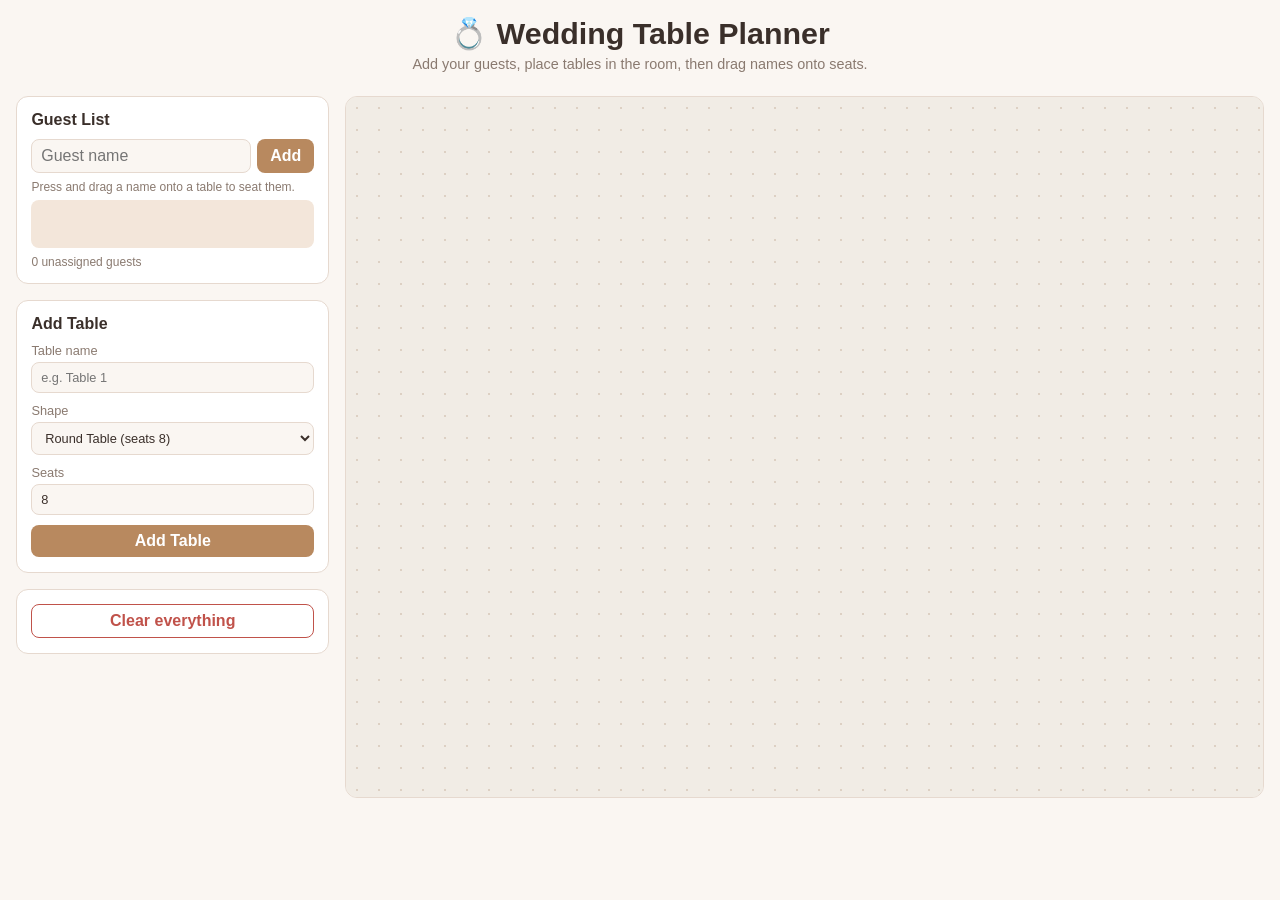
<file: wedding-table/index.html>
<!DOCTYPE html>
<html lang="en">
<head>
<meta charset="UTF-8" />
<meta name="viewport" content="width=device-width, initial-scale=1.0" />
<title>Wedding Table Planner</title>
<link rel="stylesheet" href="style.css" />
</head>
<body>
  <header class="app-header">
    <h1>💍 Wedding Table Planner</h1>
    <p class="subtitle">Add your guests, place tables in the room, then drag names onto seats.</p>
  </header>

  <div class="app-layout">
    <aside class="sidebar">
      <section class="panel">
        <h2>Guest List</h2>
        <form id="guest-form" class="inline-form">
          <input type="text" id="guest-name-input" placeholder="Guest name" autocomplete="off" required />
          <button type="submit">Add</button>
        </form>
        <p class="hint">Press and drag a name onto a table to seat them.</p>
        <ul id="unassigned-list" class="guest-list" data-role="unassigned-drop"></ul>
        <div class="panel-footer">
          <span id="unassigned-count"></span>
        </div>
      </section>

      <section class="panel">
        <h2>Add Table</h2>
        <form id="table-form" class="stacked-form">
          <label>
            Table name
            <input type="text" id="table-name-input" placeholder="e.g. Table 1" autocomplete="off" required />
          </label>
          <label>
            Shape
            <select id="table-shape-input"></select>
          </label>
          <label>
            Seats
            <input type="number" id="table-capacity-input" min="1" max="30" />
          </label>
          <button type="submit">Add Table</button>
        </form>
      </section>

      <section class="panel">
        <button id="reset-btn" class="danger-btn" type="button">Clear everything</button>
      </section>
    </aside>

    <main class="canvas-wrap">
      <div id="canvas" class="canvas"></div>
    </main>
  </div>

  <div id="toast" class="toast" hidden></div>

  <script src="app.js"></script>
</body>
</html>
</file>
<file: wedding-table/style.css>
:root {
  --bg: #faf6f2;
  --panel-bg: #ffffff;
  --border: #e6d9cf;
  --text: #3a2f2a;
  --muted: #8a7a70;
  --accent: #b8895f;
  --accent-dark: #93673f;
  --danger: #c0524a;
  --seat-bg: #f3e6da;
  --canvas-bg: #f1ece5;
  --canvas-dot: #ddd0c3;
}

@media (prefers-color-scheme: dark) {
  :root {
    --bg: #201b18;
    --panel-bg: #2a2420;
    --border: #453a32;
    --text: #f1e9e2;
    --muted: #b3a297;
    --accent: #d3a476;
    --accent-dark: #e6bd8f;
    --danger: #e07b72;
    --seat-bg: #3a2f27;
    --canvas-bg: #262019;
    --canvas-dot: #3a2f27;
  }
}

* { box-sizing: border-box; }

html, body {
  margin: 0;
  padding: 0;
  background: var(--bg);
  color: var(--text);
  font-family: -apple-system, BlinkMacSystemFont, "Segoe UI", Roboto, Helvetica, Arial, sans-serif;
}

.app-header {
  padding: 1rem 1.25rem 0.5rem;
  text-align: center;
}
.app-header h1 {
  margin: 0 0 0.25rem;
  font-size: clamp(1.3rem, 4vw, 1.9rem);
}
.subtitle {
  margin: 0;
  color: var(--muted);
  font-size: 0.9rem;
}

.app-layout {
  display: flex;
  gap: 1rem;
  padding: 1rem;
  align-items: flex-start;
}

.sidebar {
  flex: 0 0 280px;
  display: flex;
  flex-direction: column;
  gap: 1rem;
  position: sticky;
  top: 1rem;
}

.panel {
  background: var(--panel-bg);
  border: 1px solid var(--border);
  border-radius: 12px;
  padding: 0.9rem;
}
.panel h2 {
  margin: 0 0 0.6rem;
  font-size: 1rem;
}

.inline-form {
  display: flex;
  gap: 0.4rem;
}
.inline-form input {
  flex: 1;
  min-width: 0;
}

.stacked-form {
  display: flex;
  flex-direction: column;
  gap: 0.6rem;
}
.stacked-form label {
  display: flex;
  flex-direction: column;
  gap: 0.25rem;
  font-size: 0.8rem;
  color: var(--muted);
}

input, select, button {
  font: inherit;
  color: inherit;
}
input, select {
  padding: 0.45rem 0.55rem;
  border: 1px solid var(--border);
  border-radius: 8px;
  background: var(--bg);
  color: var(--text);
}

button {
  cursor: pointer;
  border: none;
  border-radius: 8px;
  padding: 0.45rem 0.8rem;
  background: var(--accent);
  color: #fff;
  font-weight: 600;
}
button:hover { background: var(--accent-dark); }

.danger-btn {
  width: 100%;
  background: transparent;
  color: var(--danger);
  border: 1px solid var(--danger);
}
.danger-btn:hover {
  background: var(--danger);
  color: #fff;
}

.hint {
  margin: 0.4rem 0;
  font-size: 0.75rem;
  color: var(--muted);
}

.guest-list {
  list-style: none;
  margin: 0;
  padding: 0.4rem;
  display: flex;
  flex-wrap: wrap;
  gap: 0.4rem;
  min-height: 3rem;
  border-radius: 8px;
  background: var(--seat-bg);
}
.guest-list.drop-hover {
  outline: 2px dashed var(--accent);
  outline-offset: 2px;
}

.chip {
  display: inline-flex;
  align-items: center;
  gap: 0.3rem;
  background: var(--panel-bg);
  border: 1px solid var(--border);
  border-radius: 999px;
  padding: 0.25rem 0.55rem;
  font-size: 0.8rem;
  touch-action: none;
  cursor: grab;
  user-select: none;
}
.chip.dragging-source { opacity: 0.35; }
.chip .remove-btn {
  background: none;
  border: none;
  color: var(--muted);
  font-size: 0.75rem;
  padding: 0;
  line-height: 1;
  cursor: pointer;
}
.chip .remove-btn:hover { color: var(--danger); }

.drag-ghost {
  position: fixed;
  top: 0;
  left: 0;
  pointer-events: none;
  z-index: 999;
  opacity: 0.9;
  transform: translate(-50%, -50%);
}

.panel-footer {
  margin-top: 0.4rem;
  font-size: 0.75rem;
  color: var(--muted);
}

.canvas-wrap {
  flex: 1;
  min-width: 0;
  border: 1px solid var(--border);
  border-radius: 12px;
  overflow: auto;
  height: 78vh;
  background: var(--canvas-bg);
}

.canvas {
  position: relative;
  width: 1800px;
  height: 1300px;
  background-image: radial-gradient(var(--canvas-dot) 1px, transparent 1px);
  background-size: 22px 22px;
}

.table-card {
  position: absolute;
  width: 220px;
  display: flex;
  flex-direction: column;
  align-items: center;
  gap: 0.35rem;
}

.table-drag-handle {
  width: 100%;
  display: flex;
  align-items: center;
  justify-content: space-between;
  background: var(--panel-bg);
  border: 1px solid var(--border);
  border-radius: 8px;
  padding: 0.2rem 0.2rem 0.2rem 0.5rem;
  font-size: 0.8rem;
  font-weight: 600;
  cursor: grab;
  touch-action: none;
}
.table-drag-handle .table-name { flex: 1; overflow: hidden; text-overflow: ellipsis; white-space: nowrap; }
.table-dragging { opacity: 0.85; z-index: 50; }

.icon-btn {
  background: none;
  border: none;
  color: var(--muted);
  font-size: 0.9rem;
  padding: 0.2rem 0.4rem;
  line-height: 1;
}
.icon-btn:hover { color: var(--danger); }

.table-shape {
  position: relative;
  display: flex;
  align-items: center;
  justify-content: center;
  background: var(--panel-bg);
  border: 2px solid var(--accent);
}
.shape-round   { width: 170px; height: 170px; border-radius: 50%; }
.shape-oval    { width: 220px; height: 140px; border-radius: 50%; }
.shape-rect    { width: 220px; height: 100px; border-radius: 10px; }
.shape-square  { width: 150px; height: 150px; border-radius: 10px; }
.shape-sweetheart { width: 100px; height: 100px; border-radius: 50%; }

.shape-inner {
  display: flex;
  flex-wrap: wrap;
  align-content: center;
  justify-content: center;
  gap: 0.25rem;
  padding: 0.3rem;
  overflow-y: auto;
  box-sizing: border-box;
  background: transparent;
  border-radius: 6px;
  min-height: 0;
  border: 1px dashed transparent;
}
.shape-inner:empty { border-color: var(--border); }
.shape-round .shape-inner,
.shape-oval .shape-inner,
.shape-sweetheart .shape-inner { width: 72%; height: 72%; }
.shape-rect .shape-inner,
.shape-square .shape-inner { width: 92%; height: 88%; }

.seat-chip {
  font-size: 0.7rem;
}

.capacity-badge {
  position: absolute;
  bottom: -0.6rem;
  right: -0.6rem;
  background: var(--accent);
  color: #fff;
  font-size: 0.65rem;
  font-weight: 700;
  border-radius: 999px;
  padding: 0.15rem 0.4rem;
  border: 2px solid var(--canvas-bg);
}
.capacity-badge.full { background: var(--danger); }

.toast {
  position: fixed;
  bottom: 1.2rem;
  left: 50%;
  transform: translateX(-50%);
  background: var(--text);
  color: var(--bg);
  padding: 0.5rem 0.9rem;
  border-radius: 999px;
  font-size: 0.85rem;
  z-index: 1000;
}

@media (max-width: 760px) {
  .app-layout {
    flex-direction: column;
  }
  .sidebar {
    flex: none;
    width: 100%;
    position: static;
  }
  .canvas-wrap {
    width: 100%;
    height: 65vh;
  }
}
</file>
